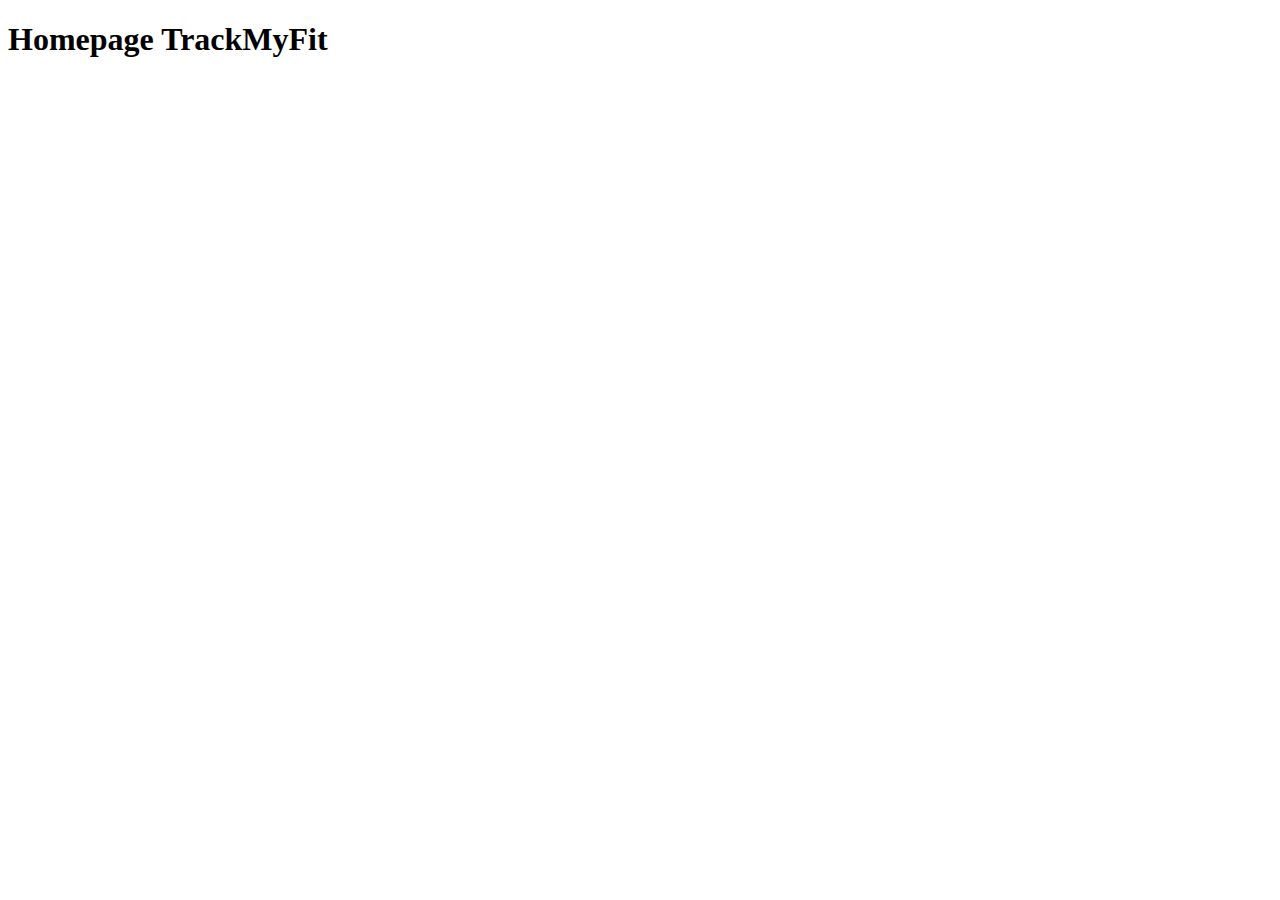
<file: index.html>
<!DOCTYPE html>
<html lang="en">
<head>
    <meta charset="UTF-8">
    <meta name="viewport" content="width=device-width, initial-scale=1.0">
    <title>Homepage</title>
</head>
<body>
    <h1>Homepage TrackMyFit</h1>
</body>
</html>
</file>
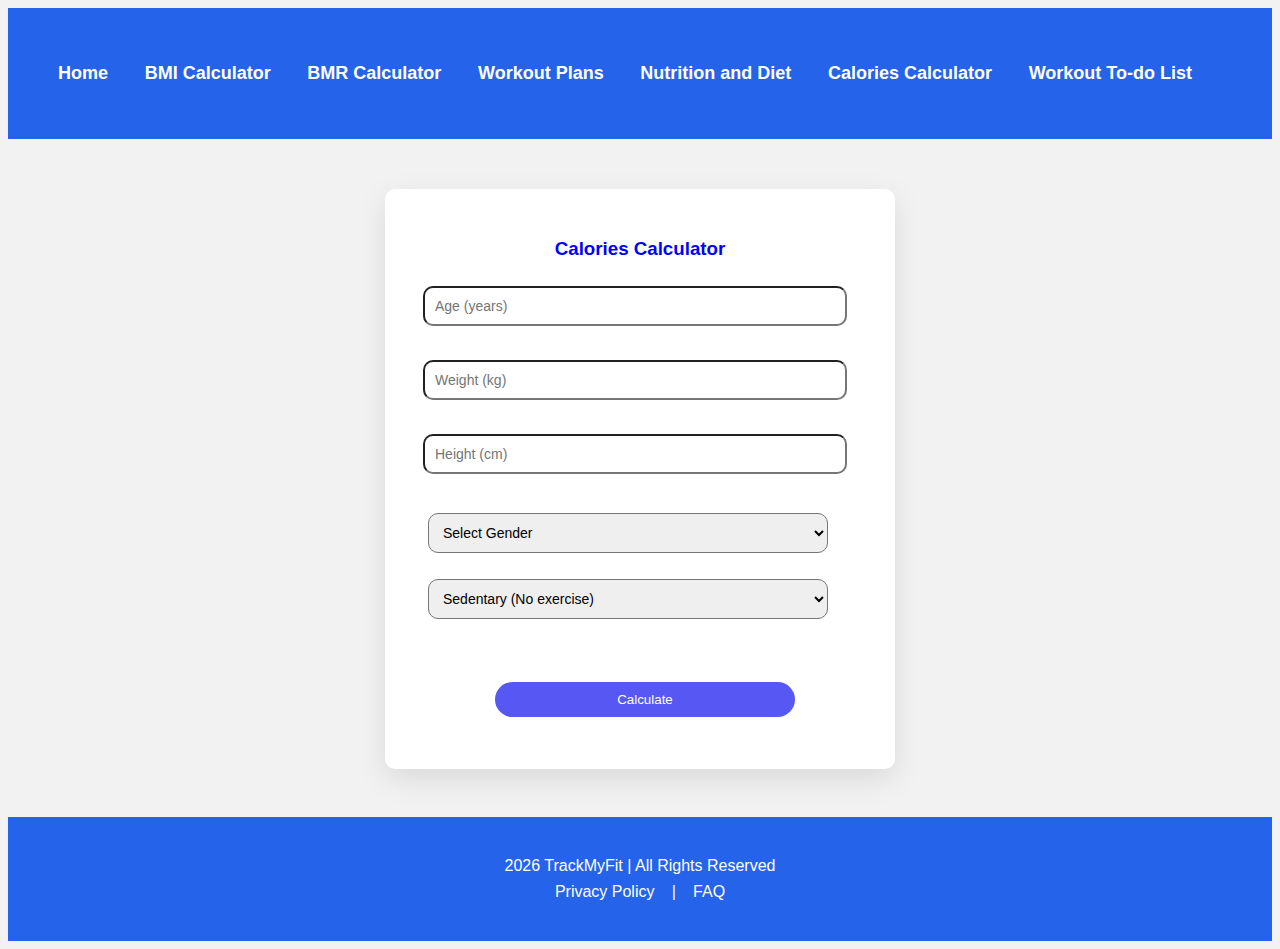
<file: pages/calories_calculator.html>
<!DOCTYPE html>
<html lang="en">
<head>
    <meta charset="UTF-8">
    <meta name="viewport" content="width=device-width, initial-scale=1.0">
    <title>Calories Calculator</title>
</head>
<body>
    <!DOCTYPE html>
<html>
<head>
    <title>Calories Calculator</title>
   <link rel="stylesheet" href="../css/calories_calculator.css">
</head>
<body>

    <div class="nav-bar">
    <nav>
        <ul>
        <li><a href="/index.html"><b>Home</b></a></li>
        <li><a href="/pages/bmi-calculator.html"><b>BMI Calculator</b></a></li>
        <li><a href="/pages/bmr-calculator.html"><b>BMR Calculator</b></a></li>
        <li><a href="/pages/workout-plans.html"><b>Workout Plans</b></a></li>
        <li><a href="/pages/nutrition-and-diet.html"><b>Nutrition and Diet</b></a></li>
        <li><a href="/pages/calories-calculator.html"><b>Calories Calculator</b></a></li>
        <li><a href="/pages/workout-to-do-list.html"><b>Workout To-do List</b></a></li>
        </ul>
    </nav>
    </div>
<div class="container">
    <h3 class="heading">Calories Calculator</h3>

    <input type="number" id="age" placeholder="Age (years)" class="input"><br>
    <input type="number" id="weight" placeholder="Weight (kg)" class="input"> <br>
    <input type="number" id="height" placeholder="Height (cm)" class="input"><br>

    <select id="gender" class="select">
        <option value="">Select Gender</option>
        <option value="male">Male</option>
        <option value="female">Female</option>
    </select>

     <select id="activity" class="select">
        <option value="1.2">Sedentary (No exercise)</option>
        <option value="1.375">Light exercise</option>
        <option value="1.55">Moderate exercise</option>
        <option value="1.725">Heavy exercise</option>
    </select>


    <button onclick="calculateCalories()" class="btn">Calculate</button>
    <h3 id="result"></h3>
</div>

<script>
function calculateCalories() {
    let age = document.getElementById("age").value;
    let weight = document.getElementById("weight").value;
    let height = document.getElementById("height").value;
    let gender = document.getElementById("gender").value;
    let activity=document.getElementById("activity").value;
    let bmr;
    if (gender === "male") {
        bmr = 10 * weight + 6.25 * height - 5 * age + 5;
    } else if (gender === "female") {
        bmr = 10 * weight + 6.25 * height - 5 * age - 161;
    } else {
        document.getElementById("result").innerText = "Please select gender";
        return;
    }
    let calories = bmr * activity;
    document.getElementById("result").innerText =
        "Daily Calories Needed: " + Math.round(calories);
}
</script>

<footer class="footer">
    <p>2026 TrackMyFit | All Rights Reserved</p>
    <p>
      <a href="about.html">Privacy Policy</a> |
      <a href="terms-and-conditions.html">FAQ</a>
    </p>
  </footer>


</body>
</html>
</file>
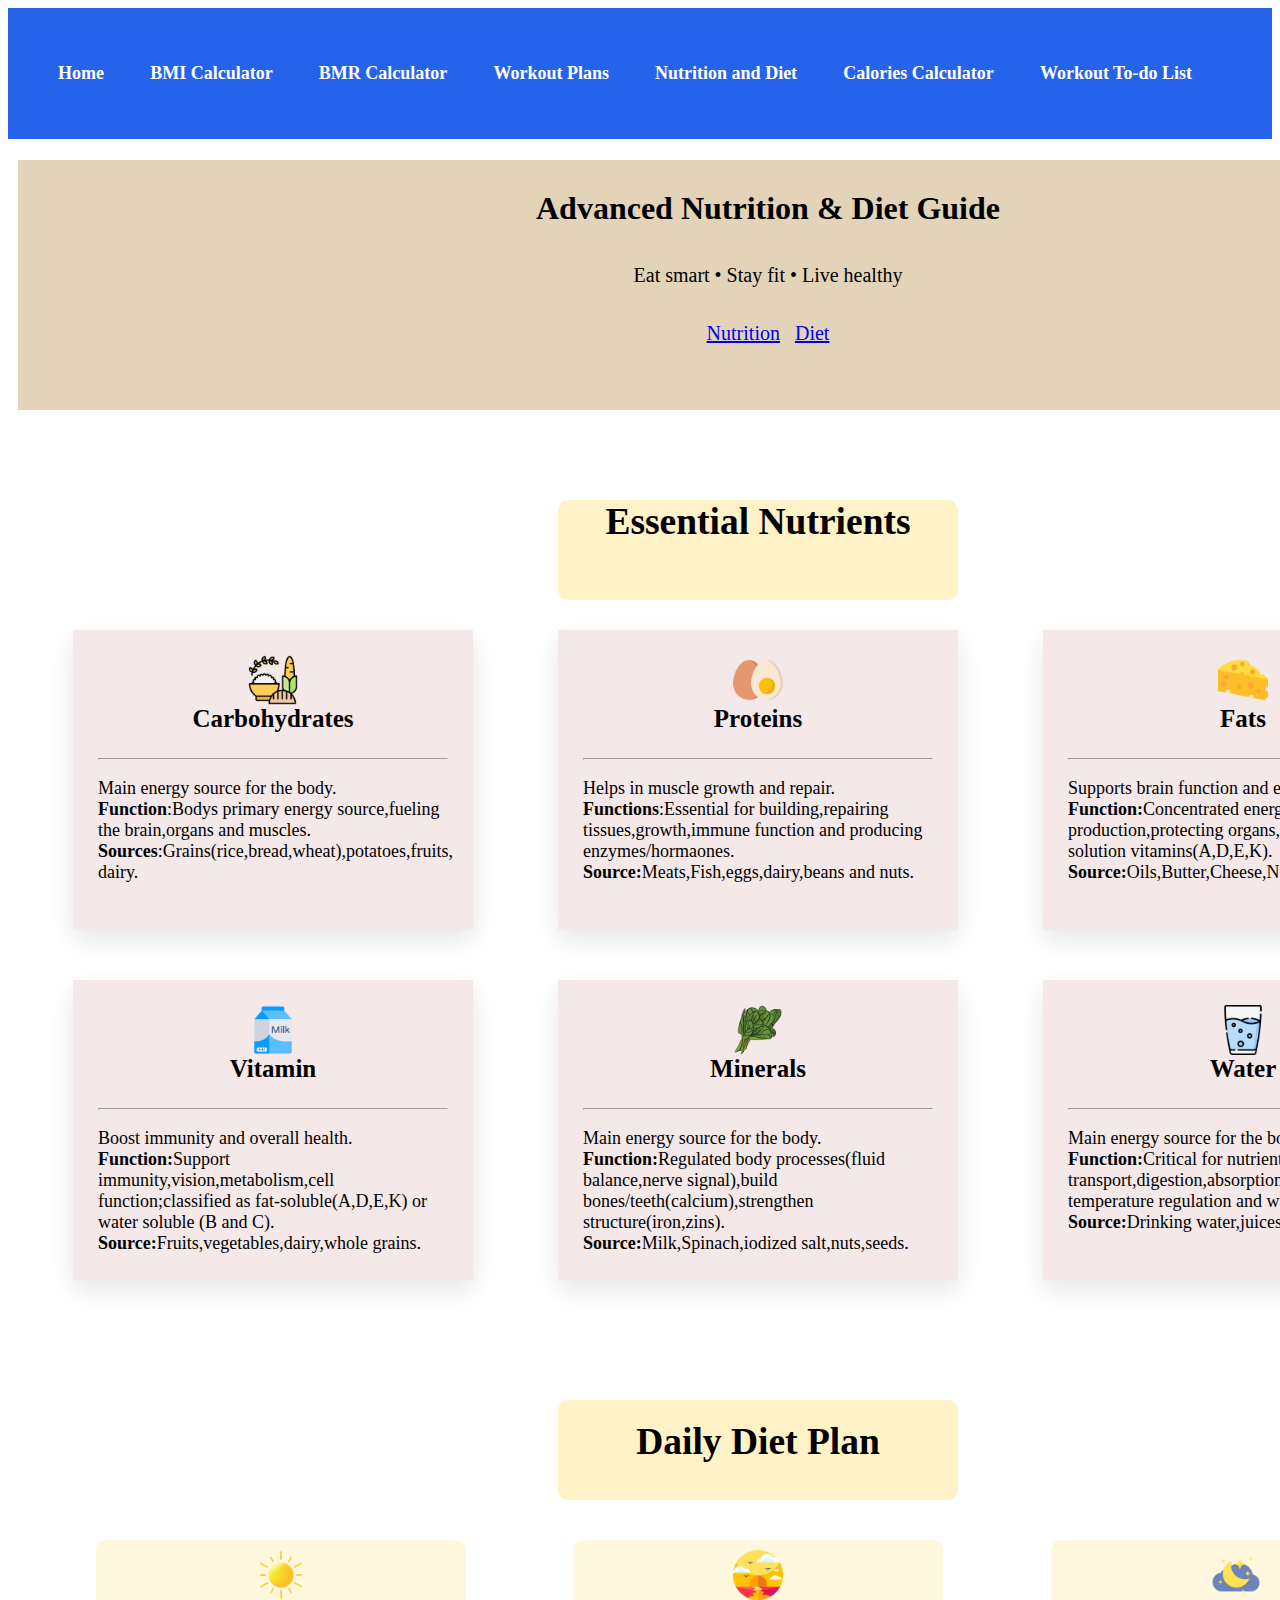
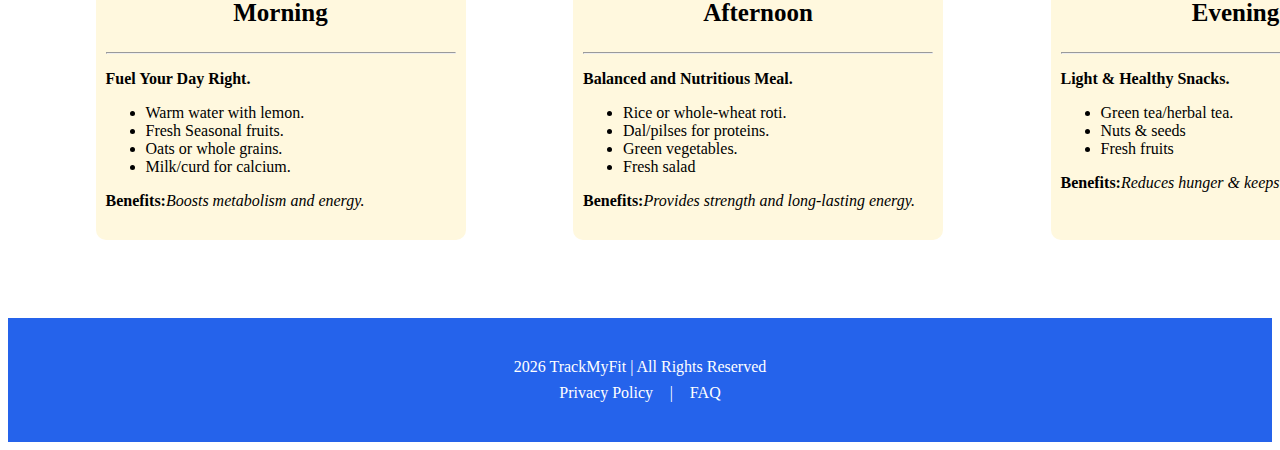
<file: pages/nutrition_and_diet.html>
<!DOCTYPE html>
<html lang="en">
<head>
    <meta charset="UTF-8">
    <meta name="viewport" content="width=device-width, initial-scale=1.0">
    <title>Nutrition and Diet Page.</title>
    <link rel="stylesheet" href="../css/nutrition_and_diet.css">
</head>
<body>

    <div class="nav-bar">
    <nav>
        <ul>
        <li><a href="/index.html"><b>Home</b></a></li>
        <li><a href="/pages/bmi-calculator.html"><b>BMI Calculator</b></a></li>
        <li><a href="/pages/bmr-calculator.html"><b>BMR Calculator</b></a></li>
        <li><a href="/pages/workout-plans.html"><b>Workout Plans</b></a></li>
        <li><a href="/pages/nutrition-and-diet.html"><b>Nutrition and Diet</b></a></li>
        <li><a href="/pages/calories-calculator.html"><b>Calories Calculator</b></a></li>
        <li><a href="/pages/workout-to-do-list.html"><b>Workout To-do List</b></a></li>
        </ul>
    </nav>
    </div>
   
    
   <div class="heading">
    <h1 class="info">Advanced Nutrition & Diet Guide</h1>
    <p class="health">Eat smart • Stay fit • Live healthy</p>
    <p class="link">
        <a href="#nutrition">Nutrition</a>&nbsp;&nbsp;
        <a href="#diet">Diet</a>
    </p>
</div>

<section id="nutrition">
    <div class="section-title">
        <h2>Essential Nutrients</h2>
    </div>

    <div class="card-container">
        <div class="card">
            <img src="../images/carbohydrates.png" class="card-image" alt="carbohydrate"/>
            <h3 class="point">Carbohydrates</h3><hr>
            <p>Main energy source for the body.<br>
            
                <b>Function</b>:Bodys primary energy source,fueling the brain,organs and muscles.<br>
               <b>Sources</b>:Grains(rice,bread,wheat),potatoes,fruits,
               dairy.
            
            </p>
        </div>
        <div class="card">
            <img src="../images/egg.png" class="card-image" alt="protein"/>
            <h3 class="point">Proteins</h3><hr>
            <p>Helps in muscle growth and repair.<br>
                <b>Functions</b>:Essential for building,repairing tissues,growth,immune function and producing enzymes/hormaones.<br>
                <b>Source:</b>Meats,Fish,eggs,dairy,beans and nuts.
            </p>
        </div>
        <div class="card">
            <img src="../images/cheese.png" class="card-image" alt="fats"/>
            <h3 class="point">Fats</h3><hr>
            <p>Supports brain function and energy storage.<br>
                <b>Function:</b>Concentrated energy,harmones production,protecting organs,absorbing fat-solution vitamins(A,D,E,K).<br>
                <b>Source:</b>Oils,Butter,Cheese,Nuts,Seeds,meat,Dairy.
            </p>
        </div>
        <div class="card">
            <img src="../images/milk.png" class="card-image" alt="vitamins"/>
            <h3 class="point">Vitamin</h3><hr>
            <p>Boost immunity and overall health.<br>
                <b>Function:</b>Support immunity,vision,metabolism,cell function;classified as fat-soluble(A,D,E,K) or water soluble
                (B and C).<br>
                <b>Source:</b>Fruits,vegetables,dairy,whole grains.
            </p>
        </div>
        <div class="card">
            <img src="../images/spinach.png" class="card-image" alt="minerals"/>
            <h3 class="point">Minerals</h3><hr>
            <p>Main energy source for the body.
                <b>Function:</b>Regulated body processes(fluid balance,nerve signal),build bones/teeth(calcium),strengthen structure(iron,zins).
                <b>Source:</b>Milk,Spinach,iodized salt,nuts,seeds.
            </p>
        </div>
        <div class="card">
            <img src="../images/water.png" class="card-image" alt="water"/>
            <h3 class="point">Water</h3><hr>
            <p>Main energy source for the body.<br>
                <b>Function:</b>Critical for nutrient transport,digestion,absorption,circulation,
                temperature regulation and waste removal.<br>
                <b>Source:</b>Drinking water,juices,fruits,vegetables.
            </p>
        </div>
    </div>
</section>
         
        <section id="diet">
    <div class="section-title">
        <h2 class="daily">Daily Diet Plan</h2>
    </div>

    <div class="diet-plan">
        <div class="plan">
            <img src="../images/morning.png" class="card-image" alt="morning"/>
            <h3 class="point">Morning</h3><hr>
            <p><b>Fuel Your Day Right.</b>
                <ul>
                    <li>Warm water with lemon.</li>
                    <li>Fresh Seasonal fruits.</li>
                    <li>Oats or whole grains.</li>
                    <li>Milk/curd for calcium.</li>
                </ul>
                <b>Benefits:</b><i>Boosts metabolism and energy.</i>
            </p>
        </div>
        <div class="plan">
            <img src="../images/noon.png" class="card-image" alt="afternoon"/>
            <h3 class="point">Afternoon</h3><hr>
            <p><b>Balanced and Nutritious Meal.</b>
                <ul>
                    <li>Rice or whole-wheat roti.</li>
                    <li>Dal/pilses for proteins.</li>
                    <li>Green vegetables.</li>
                    <li>Fresh salad</li>
                </ul>
                <b>Benefits:</b><i>Provides strength and long-lasting energy.</i>
            </p>
        </div>
        <div class="plan">
            <img src="../images/night.png" class="card-image" alt="Evening"/>
            <h3 class="point">Evening</h3><hr>
            <p><b>Light & Healthy Snacks.</b>
                <ul>
                    <li>Green tea/herbal tea.</li>
                    <li>Nuts & seeds</li>
                    <li>Fresh fruits</li>
                </ul>
                <b>Benefits:</b><i>Reduces hunger & keeps you actuve</i>
            </p>
        </div>
        
    </div>
</section>

<footer class="footer">
    <p>2026 TrackMyFit | All Rights Reserved</p>
    <p>
      <a href="about.html">Privacy Policy</a> |
      <a href="terms-and-conditions.html">FAQ</a>
    </p>
  </footer>


</body>
</html>
</file>
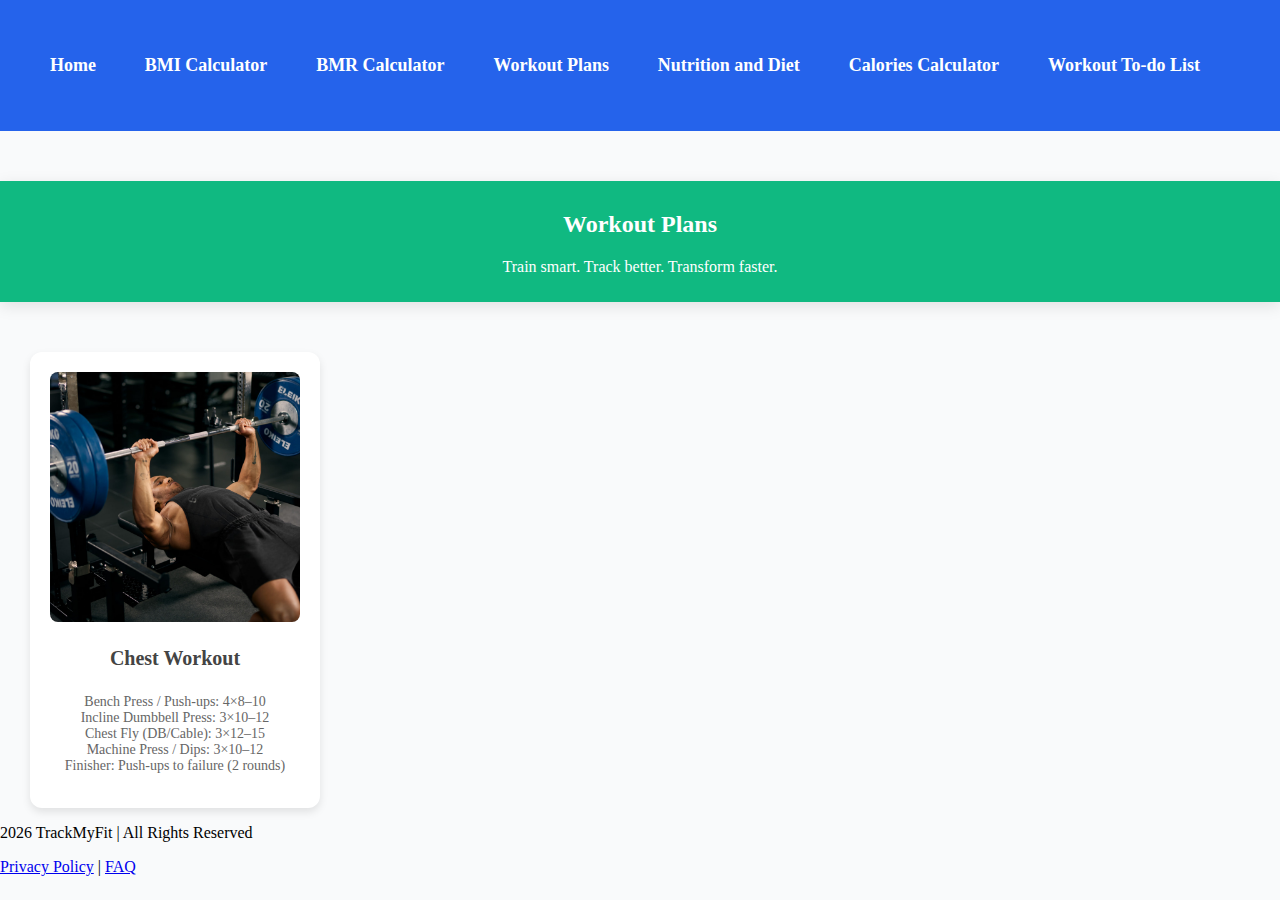
<file: pages/workout-plans.html>
<!DOCTYPE html>
<html lang="en">
<head>
    <meta charset="UTF-8">
    <meta name="viewport" content="width=device-width, initial-scale=1.0">
    <title>Workout Plans Page</title>
    <link rel="stylesheet" href="../css/workout-plans-style.css">
</head>
<body>
    <div class="nav-bar">
    <nav>
        <ul>
        <li><a href="/index.html"><b>Home</b></a></li>
        <li><a href="/pages/bmi-calculator.html"><b>BMI Calculator</b></a></li>
        <li><a href="/pages/bmr-calculator.html"><b>BMR Calculator</b></a></li>
        <li><a href="/pages/workout-plans.html"><b>Workout Plans</b></a></li>
        <li><a href="/pages/nutrition-and-diet.html"><b>Nutrition and Diet</b></a></li>
        <li><a href="/pages/calories-calculator.html"><b>Calories Calculator</b></a></li>
        <li><a href="/pages/workout-to-do-list.html"><b>Workout To-do List</b></a></li>
        </ul>
    </nav>
    </div>
    <div class="workout-plans">
    <h2>Workout Plans</h2>
    <p>Train smart. Track better. Transform faster.</p>
    </div>
    <div class="card">
      <img src="/images/chest-workout.png" alt="">
      <h2>Chest Workout</h2>
      <p>
        Bench Press / Push-ups: 4×8–10<br>
        Incline Dumbbell Press: 3×10–12<br>
        Chest Fly (DB/Cable): 3×12–15<br>
        Machine Press / Dips: 3×10–12<br>
        Finisher: Push-ups to failure (2 rounds)
     </p>
    </div>
    <footer class="footer">
    <p>2026 TrackMyFit | All Rights Reserved</p>
    <p>
      <a href="about.html">Privacy Policy</a> |
      <a href="terms-and-conditions.html">FAQ</a>
    </p>
  </footer>
</body>
</html>
</file>
<file: css/calories_calculator.css>
body {
    font-family: Arial;
    background: #f2f2f2;
}

.nav-bar {
    background-color: #2563EB;
    padding: 45px 30px;
    position: sticky;
    top: 0;
    align-items: center;
}

.nav-bar ul {
    list-style: none;
    display: flex;
    align-items: center;
    margin: 0;
    padding: 10px 20px;
    justify-content: space-between;
}

.nav-bar a {
    text-decoration: none;
    color: white;
    font-size: 18px;
    font-weight: bold;
    margin-right: 30px;
}

.nav-bar a:hover {
    color: #FFD700;
}

.container {
    width: 450px;
    margin: auto;
    background: white;
    padding: 20px;
    border-radius: 10px;
    border-style: 10px;
    margin-top: 50px;
    height: 520px;
    display: flex;
    flex-direction: column;
    box-shadow: 0 10px 30px rgba(0, 0, 0, 0.1);
    text-align: center;
    padding: 30px;
    z-index: 1000;

}

.container:hover {
    box-shadow: 3px 3px 5px 2px #ac9d9d;

}

.heading {
    text-align: center;
    color: blue;
}

.input {
    width: 400px;
    margin-left: 200px;
    margin: 8px;
    padding: 10px;
    border-radius: 10px;
    outline: none;
    font-size: 14px;
}

.input:hover {
    box-shadow: 0px 0px 2px 2px;
}


.btn {
    width: 300px;
    margin-top: 50px;
    margin-left: 80px;
    background: rgb(87, 87, 244);
    color: white;
    border: none;
    cursor: pointer;
    padding: 10px;
    border-radius: 20px;
}

.btn:hover {
    box-shadow: 0px 0px 1px 1px rgb(87, 87, 244);
    font-size: 15px;
}

.select {
    width: 400px;
    margin-left: 200px;
    margin: 8px;
    padding: 10px;
    border-radius: 10px;
    outline: none;
    font-size: 14px;
    margin: 13px;
}

.select:hover {
    box-shadow: 0px 0px 2px 2px
}
  .footer{
    background-color: #2563EB;
    padding: 2rem 1rem;
    text-align: center;
    margin-top: 3rem;
    border-top: 3px solid var(--rosewater);
  }

  .footer p {
    margin: 0.5rem 0;
    color: white;
  }

  .footer a {
    color: white;
    margin: 0 0.8rem;
    text-decoration: none;
    font-weight: 500;
    transition: color 0.3s ease;
  }
.footer a:hover {
    color:#FFD700 ;
  }
</file>
<file: css/nutrition_and_diet.css>
.nav-bar {
         background-color: #2563EB;
         padding: 45px 30px;
         position: sticky;
         top: 0;
         align-items: center;
         z-index: 1000;
        
    }
   .nav-bar ul {
        list-style: none;
        display: flex;
        align-items: center;
        margin: 0;
        padding: 10px 20px;
        justify-content: space-between;
   }
    .nav-bar a {
       text-decoration: none;
       color: white;
       font-size: 18px;
       font-weight: bold;
       margin-right: 30px;
      }

        .nav-bar a:hover {
         color: #FFD700;
       }
        .heading{
            background-color:#E3D4B9 ;
            height:250px;
            width:1500px;
            color:black;
            text-align: center;
            margin: 10px;
        }

        .info{
            padding-top: 30px;
        }
        .health{
            
            padding:15px;
            font-size: 20px;
        }
        
        .section-title{
            background-color:#FFF2C6;
            text-align:center;
            height:100px;
            font-size: 25px;
            margin-top: 90px;
            width:400px;
            border-radius: 10;
            margin-left: 550px;
            border-radius: 10px;
            margin-bottom: 10px; 
        }

        .card-container{
            display: flex;
            height:700px;
            width:1500px;
            border-color: black;
            border-radius: 20px;
            justify-content:space-evenly;
            flex-wrap: wrap;
            
        }
        .card{
            height:250px;
            width:350px;
            background-color: blue;
            margin:20px;
            background:rgb(245, 232, 232);
             padding: 25px;
           
            box-shadow: 0 10px 25px rgba(0,0,0,0.1);
            transition: transform 0.3s;
            justify-content:space-evenly;
            font-size: 18px;
        }

        .card:hover {
          transform: translateY(-8px) ;
          }

          .diet{
            background-color: blueviolet;
            
          }
          .diet-plan{
            margin-top: 20px;
             display: flex;
            height:350px;
            width:1500px;
            flex-wrap: wrap;
            justify-content: space-evenly;
            
          }

          .plan{
            height:280px;
            width:350px;
            background-color: #FFF8DE;
            margin: 20px;
           border-radius: 10px;
            padding:10px;

          }
          .plan:hover {
           transform: translateY(-8px) ;
     }
     .point{
        text-align: center;
        margin-top: -5px;
        font-size: 25px;
     }
     .card-image{
        height:50px;
        width:50px;
        margin-left: 150px;
     }

     .daily{
        padding-top: 20px;
     }
     .link{
        font-size: 20px;
        
     }

  .footer{
    background-color: #2563EB;
    padding: 2rem 1rem;
    text-align: center;
    margin-top: 3rem;
    border-top: 3px solid var(--rosewater);
  }

  .footer p {
    margin: 0.5rem 0;
    color: white;
  }

  .footer a {
    color: white;
    margin: 0 0.8rem;
    text-decoration: none;
    font-weight: 500;
    transition: color 0.3s ease;
  }
.footer a:hover {
    color:#FFD700 ;
  }
</file>
<file: css/workout-plans-style.css>
body {
  margin: 0;
  padding: 0;
  background-color: #F9FAFB;
}
.nav-bar {
  background-color: #2563EB;
  padding: 45px 30px;
  position: sticky;
  top: 0;
  align-items: center;
}
.nav-bar ul {
  list-style: none;
  display: flex;
  align-items: center;
  margin: 0;
  padding: 10px 20px;
  justify-content: space-between;
}
.nav-bar a {
  text-decoration: none;
  color: white;
  font-size: 18px;
  font-weight: bold;
  margin-right: 30px;
}
.nav-bar a:hover {
  color: #FFD700;
}
.workout-plans{
    margin-top: 50px;
    background: #10B981;
    color: white;
    text-align: center;
    padding: 10px 10px;
    border-radius: 0px 0px;
    box-shadow: 0 4px 15px rgba(0,0,0,0.1);
}
    .card-container {
      display: flex;
      flex-wrap: wrap; 
      gap: 20px;
      justify-content: center; 
    }
    .card {
      background: white;
      border-radius: 12px;
      box-shadow: 0 4px 8px rgba(0,0,0,0.1);
      width: 250px;
      padding: 20px;
      display: flex;
      flex-direction: column; 
      align-items: center; 
      transition: transform 0.2s;
      margin-top: 50px;
      text-align: center;
      margin-left: 30px;
    }

    .card:hover {
      transform: scale(1.05);
    }

    .card img {
      width: 100%; 
      height: auto;    
      margin-bottom: 15px;
      border-radius: 8px; 
    }

    .card h2 {
      font-size: 20px;
      margin: 10px 0;
      color: #444;
    }

    .card p {
      text-align: center;
      color: #666;
      font-size: 14px;
    }
    .workout-plans{
    margin-top: 50px;
    background: #10B981;
    color: white;
    text-align: center;
    padding: 10px 10px;
    border-radius: 0px 0px;
    box-shadow: 0 4px 15px rgba(0,0,0,0.1);
    }
    .card-container {
      display: flex;
      flex-wrap: wrap; 
      gap: 20px;
      justify-content: center; 
    }
    .card {
      background: white;
      border-radius: 12px;
      box-shadow: 0 4px 8px rgba(0,0,0,0.1);
      width: 250px;
      padding: 20px;
      display: flex;
      flex-direction: column; 
      align-items: center; 
      transition: transform 0.2s;
      margin-top: 50px;
      text-align: center;
      margin-left: 30px;
    }

    .card:hover {
      transform: scale(1.05);
    }

    .card img {
      width: 100%; 
      height: auto;    
      margin-bottom: 15px;
      border-radius: 8px; 
    }

    .card h2 {
      font-size: 20px;
      margin: 10px 0;
      color: #444;
    }

    .card p {
      text-align: center;
      color: #666;
      font-size: 14px;
    }
</file>
